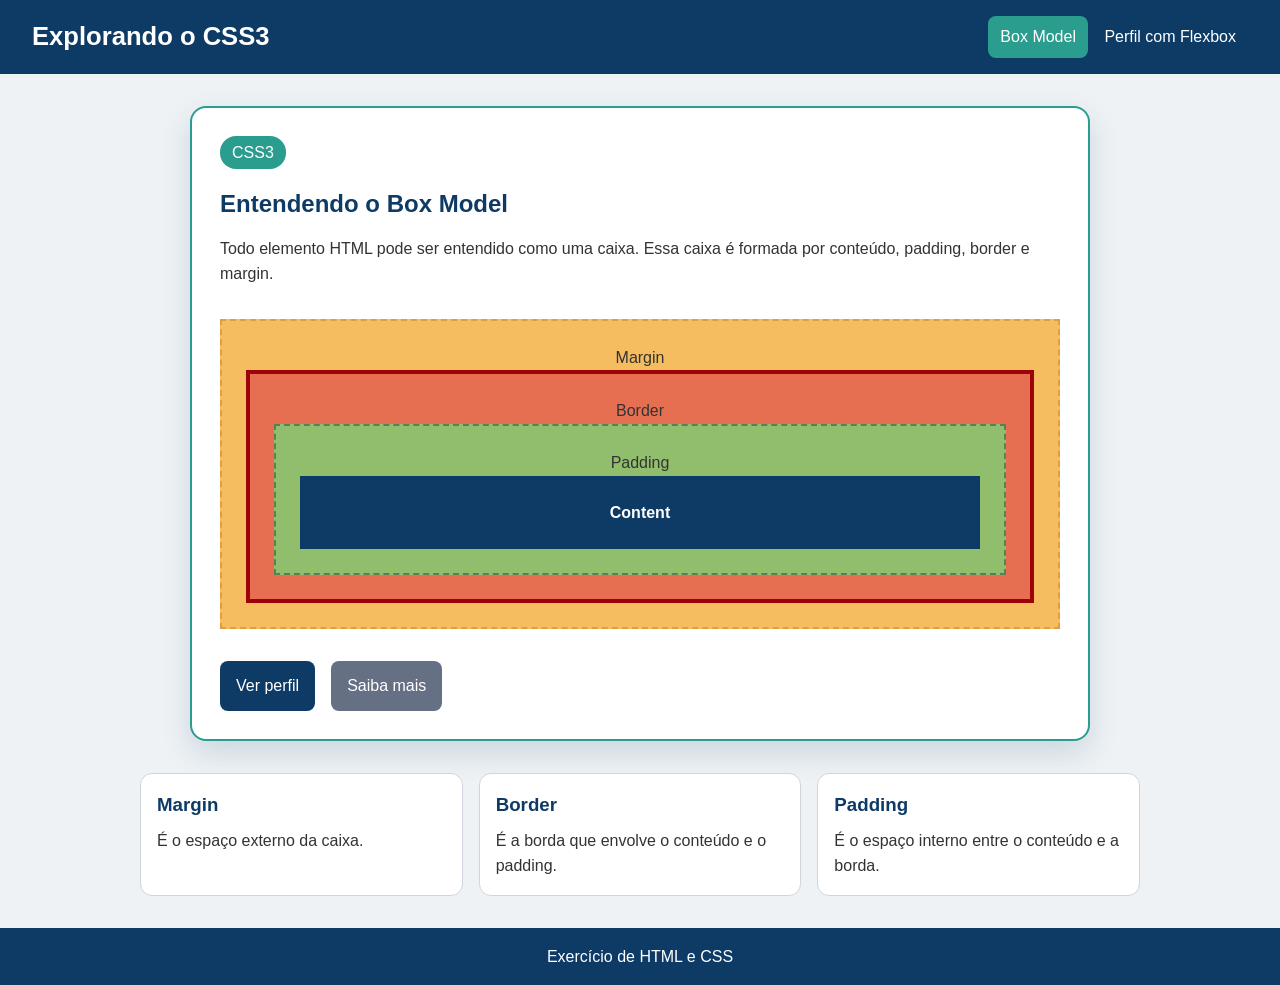
<file: atividade-html-css/index.html>
<!doctype html>
<html lang="pt-BR">
  <head>
    <meta charset="UTF-8" />

    <meta name="viewport" content="width=device-width, initial-scale=1.0" />

    <title>Box Model - Atividade</title>

    <link rel="stylesheet" href="style.css" />
  </head>

  <body>
    <header class="cabecalho">
      <h1 id="titulo-principal">Explorando o CSS3</h1>

      <nav class="menu" aria-label="Navegação principal">
        <a href="index.html" class="ativo"> Box Model </a>

        <a href="perfil.html"> Perfil com Flexbox </a>
      </nav>
    </header>

    <main class="conteudo-principal">
      <section class="cartao">
        <span class="etiqueta"> CSS3 </span>

        <h2>Entendendo o Box Model</h2>

        <p>
          Todo elemento HTML pode ser entendido como uma caixa. Essa caixa é
          formada por conteúdo, padding, border e margin.
        </p>

        <div class="box-model" aria-label="Demonstração do Box Model">
          <div class="camada-margin">
            Margin

            <div class="camada-border">
              Border

              <div class="camada-padding">
                Padding

                <div class="camada-content">Content</div>
              </div>
            </div>
          </div>
        </div>

        <div class="acoes">
          <a href="perfil.html" class="botao"> Ver perfil </a>

          <a
            href="Guia_Pratico_HTML_CSS_Compacto.pdf"
            class="botao botao-secundario"
            target="_blank"
          >
            Saiba mais
          </a>
        </div>
      </section>

      <section class="painel-conceitos">
        <article>
          <h3>Margin</h3>

          <p>É o espaço externo da caixa.</p>
        </article>

        <article>
          <h3>Border</h3>

          <p>É a borda que envolve o conteúdo e o padding.</p>
        </article>

        <article>
          <h3>Padding</h3>

          <p>É o espaço interno entre o conteúdo e a borda.</p>
        </article>
      </section>
    </main>

    <footer class="rodape">
      <p>Exercício de HTML e CSS</p>
    </footer>
  </body>
</html>
</file>
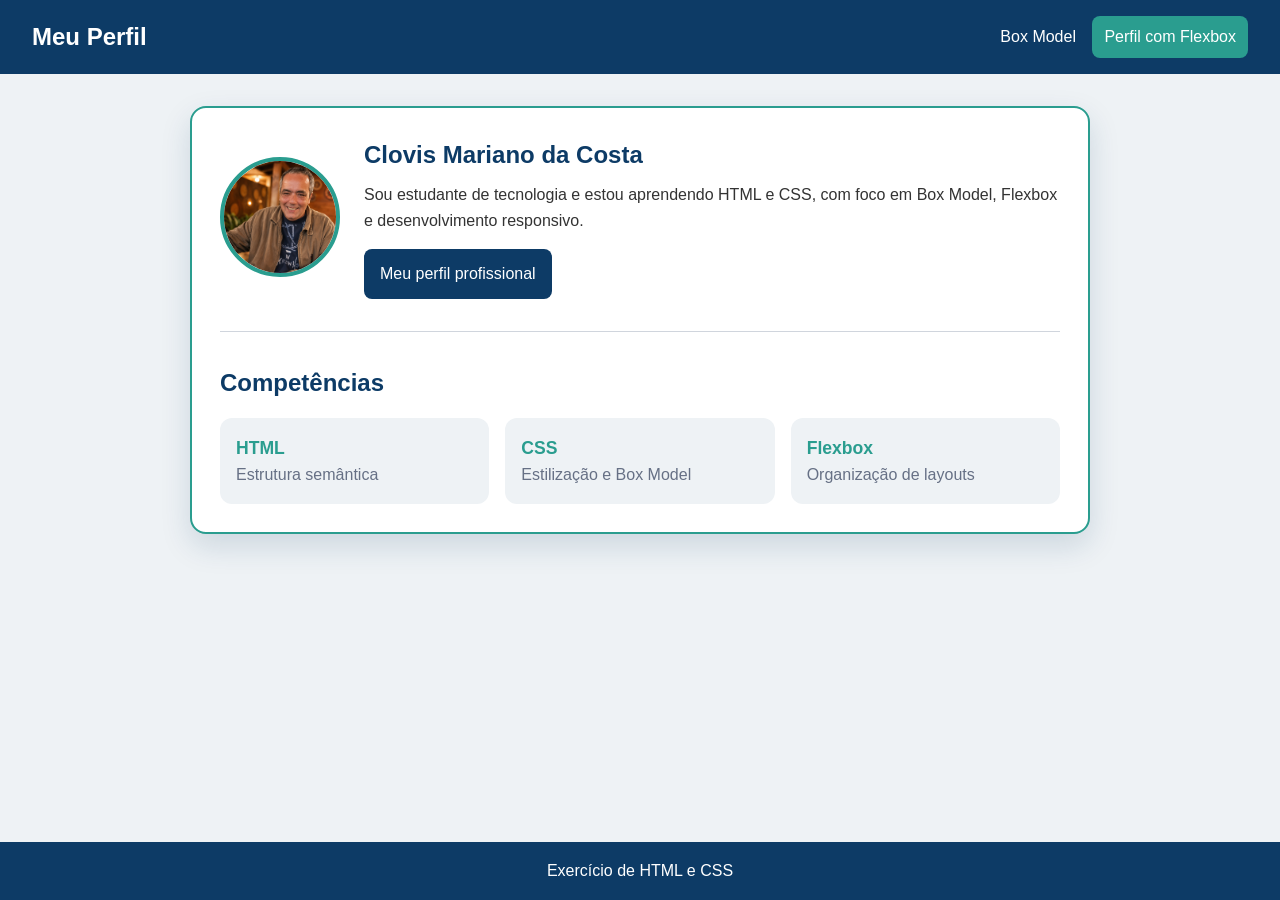
<file: atividade-html-css/perfil.html>
<!DOCTYPE html>
<html lang="pt-BR">

<head>
    <meta charset="UTF-8">

    <meta
        name="viewport"
        content="width=device-width, initial-scale=1.0"
    >

    <title>Perfil com Flexbox</title>

    <link
        rel="stylesheet"
        href="style.css"
    >
</head>

<body>

    <header class="cabecalho">

        <p class="logo">
            Meu Perfil
        </p>

        <nav
            class="menu"
            aria-label="Navegação principal"
        >

            <a href="index.html">
                Box Model
            </a>

            <a
                href="perfil.html"
                class="ativo"
            >
                Perfil com Flexbox
            </a>

        </nav>

    </header>


    <main class="pagina-perfil">

        <section class="card-perfil">

            <div class="resumo-perfil">

                <img
                    src="Imagem/foto-oficial-clovis.png"
                    alt="Foto de perfil"
                >


                <div class="apresentacao">

                    <h1>
                        Clovis Mariano da Costa
                    </h1>

                    <p>
                        Sou estudante de tecnologia e estou aprendendo
                        HTML e CSS, com foco em Box Model, Flexbox
                        e desenvolvimento responsivo.
                    </p>

                    <a
                        href="https://www.linkedin.com/in/aeonprimevo"
                        target="_blank"
                        rel="noopener noreferrer"
                        class="botao"
                    >
                        Meu perfil profissional
                    </a>

                </div>

            </div>


            <hr class="divisor">


            <section
                class="competencias"
                aria-labelledby="titulo-competencias"
            >

                <h2 id="titulo-competencias">
                    Competências
                </h2>


                <div class="habilidades">

                    <div class="habilidade">

                        <strong>
                            HTML
                        </strong>

                        <span>
                            Estrutura semântica
                        </span>

                    </div>


                    <div class="habilidade">

                        <strong>
                            CSS
                        </strong>

                        <span>
                            Estilização e Box Model
                        </span>

                    </div>


                    <div class="habilidade">

                        <strong>
                            Flexbox
                        </strong>

                        <span>
                            Organização de layouts
                        </span>

                    </div>

                </div>

            </section>

        </section>

    </main>


    <footer class="rodape">

        <p>
            Exercício de HTML e CSS
        </p>

    </footer>

</body>

</html>
</file>
<file: atividade-html-css/style.css>
/* ========================================
   RESET
======================================== */

* {
    box-sizing: border-box;
    margin: 0;
    padding: 0;
}


/* ========================================
   VARIÁVEIS CSS
======================================== */

:root {
    --cor-primaria: #0d3b66;
    --cor-secundaria: #2a9d8f;
    --cor-fundo: #eef2f5;
    --cor-texto: #333333;
    --cor-suave: #667085;
    --branco: #ffffff;
}


/* ========================================
   BODY
======================================== */

body {
    background-color: var(--cor-fundo);
    color: var(--cor-texto);

    font-family:
        "Segoe UI",
        Tahoma,
        Geneva,
        Verdana,
        sans-serif;

    line-height: 1.6;

    min-height: 100vh;

    display: flex;

    flex-direction: column;
}


/* ========================================
   CABEÇALHO
======================================== */

.cabecalho {
    display: flex;

    justify-content: space-between;

    align-items: center;

    gap: 1rem;

    background-color: var(--cor-primaria);

    color: var(--branco);

    padding: 1rem 2rem;
}


#titulo-principal {
    font-size: 1.6rem;
}


.logo {
    font-size: 1.5rem;

    font-weight: bold;
}


/* ========================================
   MENU
======================================== */

.menu a {
    display: inline-block;

    color: var(--branco);

    text-decoration: none;

    padding: 0.5rem 0.75rem;

    border-radius: 0.5rem;

    transition: 0.3s;
}


.menu a:hover,
.menu a.ativo {
    background-color: var(--cor-secundaria);
}


/* ========================================
   CONTEÚDO PRINCIPAL
======================================== */

.conteudo-principal,
.pagina-perfil {
    width: 90%;

    max-width: 62.5rem;

    min-height: 70vh;

    margin: 2rem auto;

    flex: 1;
}


/* ========================================
   CARTÕES PRINCIPAIS
======================================== */

.cartao,
.card-perfil {
    width: 100%;

    max-width: 56.25rem;

    background-color: var(--branco);

    border:
        0.125rem
        solid
        var(--cor-secundaria);

    border-radius: 1rem;

    padding: 1.75rem;

    margin: 0 auto;

    box-shadow:
        0
        0.75rem
        1.875rem
        rgba(13, 59, 102, 0.15);
}


/* ========================================
   ETIQUETA
======================================== */

.etiqueta {
    display: inline-block;

    background-color: var(--cor-secundaria);

    color: var(--branco);

    padding: 0.25rem 0.75rem;

    border-radius: 1rem;

    margin-bottom: 1rem;
}


/* ========================================
   TÍTULO E TEXTO DO CARTÃO
======================================== */

.cartao h2 {
    color: var(--cor-primaria);

    margin-bottom: 0.75rem;
}


.cartao > p {
    margin-bottom: 1.5rem;
}


/* ========================================
   BOX MODEL
======================================== */

.box-model {
    margin: 2rem 0;

    text-align: center;
}


.camada-margin {
    background-color: #f6bd60;

    padding: 1.5rem;

    border:
        0.125rem
        dashed
        #e09f3e;
}


.camada-border {
    background-color: #e76f51;

    padding: 1.5rem;

    border:
        0.25rem
        solid
        #9d0208;
}


.camada-padding {
    background-color: #90be6d;

    padding: 1.5rem;

    border:
        0.125rem
        dashed
        #588157;
}


.camada-content {
    background-color: var(--cor-primaria);

    color: var(--branco);

    padding: 1.5rem;

    font-weight: bold;
}


/* ========================================
   AÇÕES E BOTÕES
======================================== */

.acoes {
    display: flex;

    flex-wrap: wrap;

    gap: 1rem;

    margin-top: 1.5rem;
}


.botao {
    display: inline-block;

    background-color: var(--cor-primaria);

    color: var(--branco);

    text-decoration: none;

    border: none;

    border-radius: 0.5rem;

    padding: 0.75rem 1rem;

    font: inherit;

    cursor: pointer;

    transition: 0.3s;
}


.botao-secundario {
    background-color: var(--cor-suave);
}


.botao:hover {
    background-color: var(--cor-secundaria);

    transform: translateY(-0.125rem);
}


/* ========================================
   PAINEL DE CONCEITOS
======================================== */

.painel-conceitos {
    display: flex;

    gap: 1rem;

    margin-top: 2rem;
}


.painel-conceitos article {
    flex: 1;

    background-color: var(--branco);

    border:
        0.0625rem
        solid
        #d0d5dd;

    border-radius: 0.75rem;

    padding: 1rem;
}


.painel-conceitos h3 {
    color: var(--cor-primaria);

    margin-bottom: 0.5rem;
}


/* ========================================
   PERFIL
======================================== */

.resumo-perfil {
    display: flex;

    align-items: center;

    gap: 1.5rem;
}


.resumo-perfil img {
    width: 7.5rem;

    height: 7.5rem;

    border-radius: 50%;

    object-fit: cover;

    border:
        0.25rem
        solid
        var(--cor-secundaria);

    flex-shrink: 0;
}


.apresentacao {
    flex: 1;
}


.apresentacao h1 {
    color: var(--cor-primaria);

    margin-bottom: 0.5rem;
}


.apresentacao p {
    margin-bottom: 1rem;
}


/* ========================================
   DIVISOR
======================================== */

.divisor {
    border: none;

    border-top:
        0.0625rem
        solid
        #d0d5dd;

    margin: 2rem 0;
}


/* ========================================
   COMPETÊNCIAS
======================================== */

.competencias h2 {
    color: var(--cor-primaria);

    margin-bottom: 1rem;
}


.habilidades {
    display: flex;

    flex-direction: row;

    gap: 1rem;
}


.habilidade {
    flex: 1;

    min-width: 10rem;

    background-color: var(--cor-fundo);

    padding: 1rem;

    border-radius: 0.75rem;

    display: flex;

    flex-direction: column;

    justify-content: center;
}


.habilidade strong {
    color: var(--cor-secundaria);

    font-size: 1.1rem;
}


.habilidade span {
    color: var(--cor-suave);
}


/* ========================================
   RODAPÉ
======================================== */

.rodape {
    background-color: var(--cor-primaria);

    color: var(--branco);

    text-align: center;

    padding: 1rem;
}


/* ========================================
   RESPONSIVIDADE
======================================== */

@media (max-width: 43.75rem) {

    .cabecalho {
        flex-direction: column;

        text-align: center;
    }


    .menu {
        display: flex;

        flex-wrap: wrap;

        justify-content: center;

        gap: 0.5rem;
    }


    .resumo-perfil {
        flex-direction: column;

        text-align: center;
    }


    .painel-conceitos {
        flex-direction: column;
    }


    .habilidades {
        flex-direction: column;
    }


    .habilidade {
        width: 100%;
    }

}
</file>
